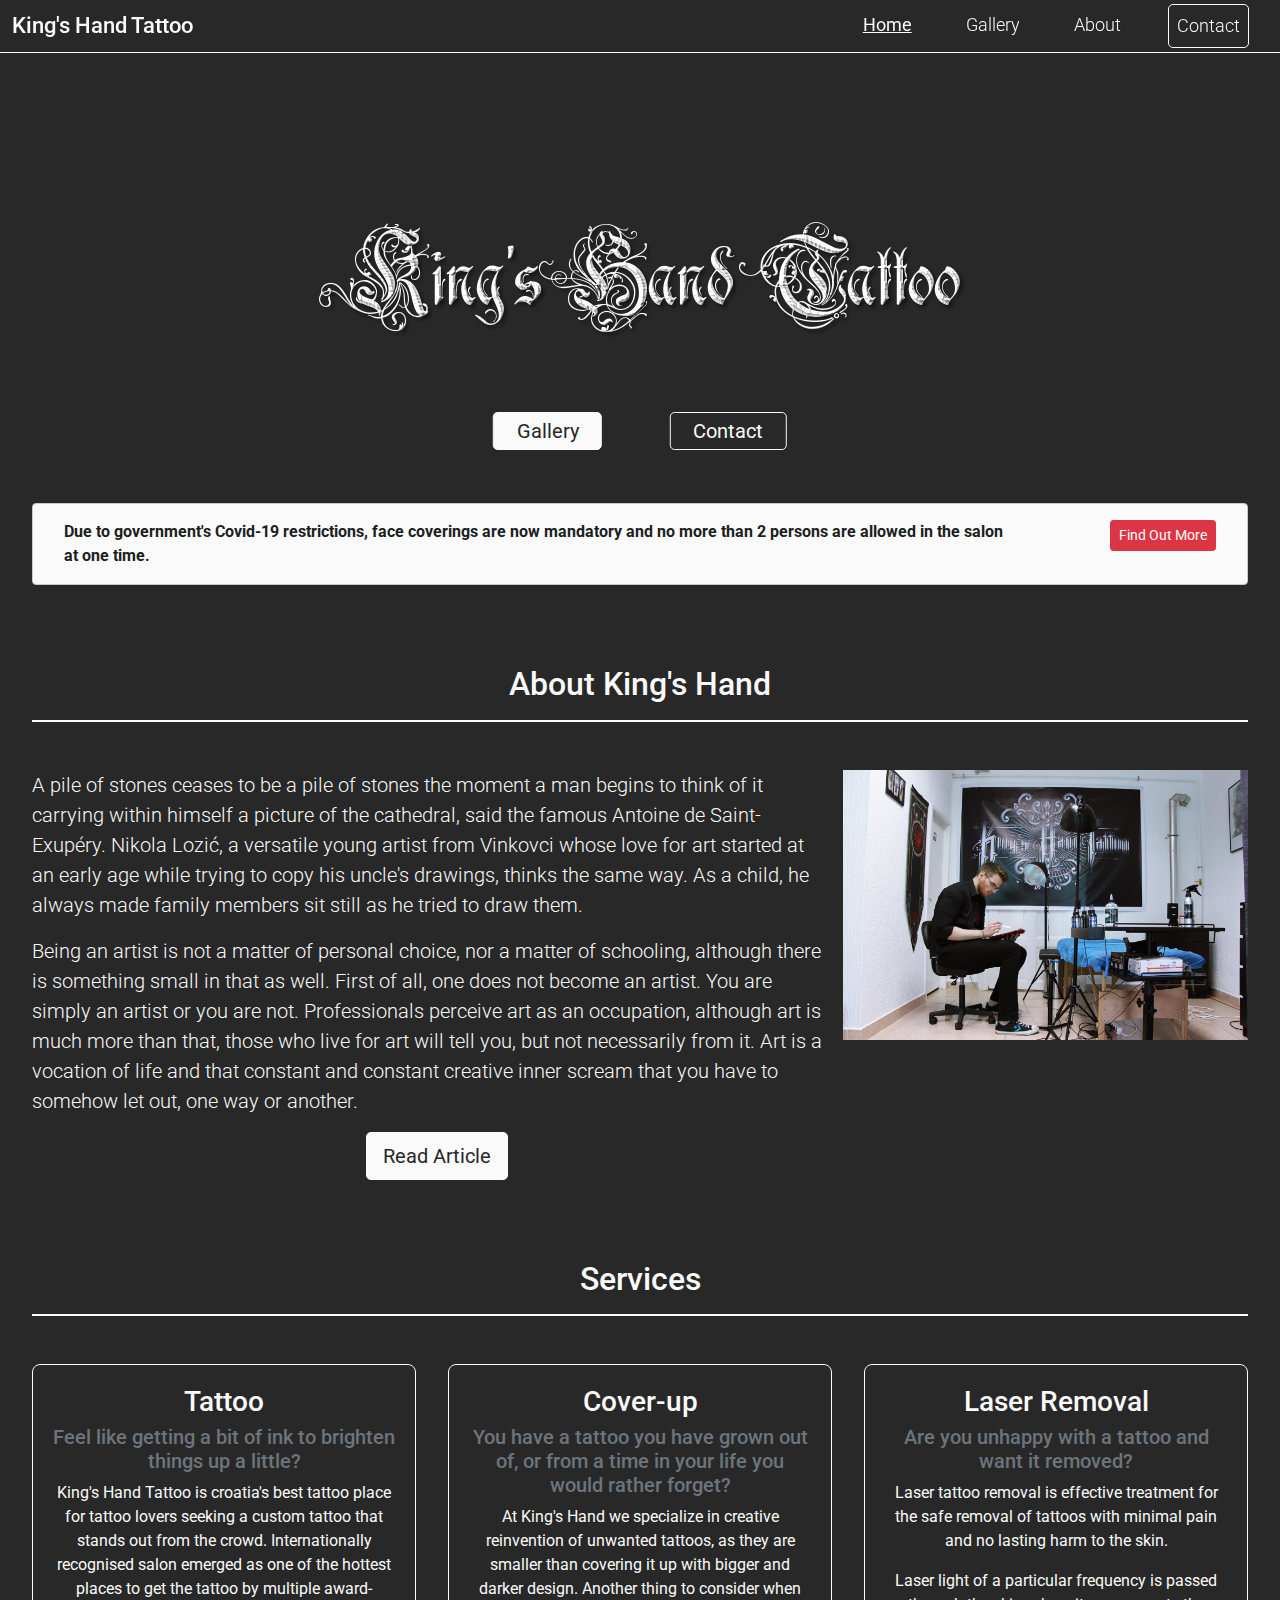
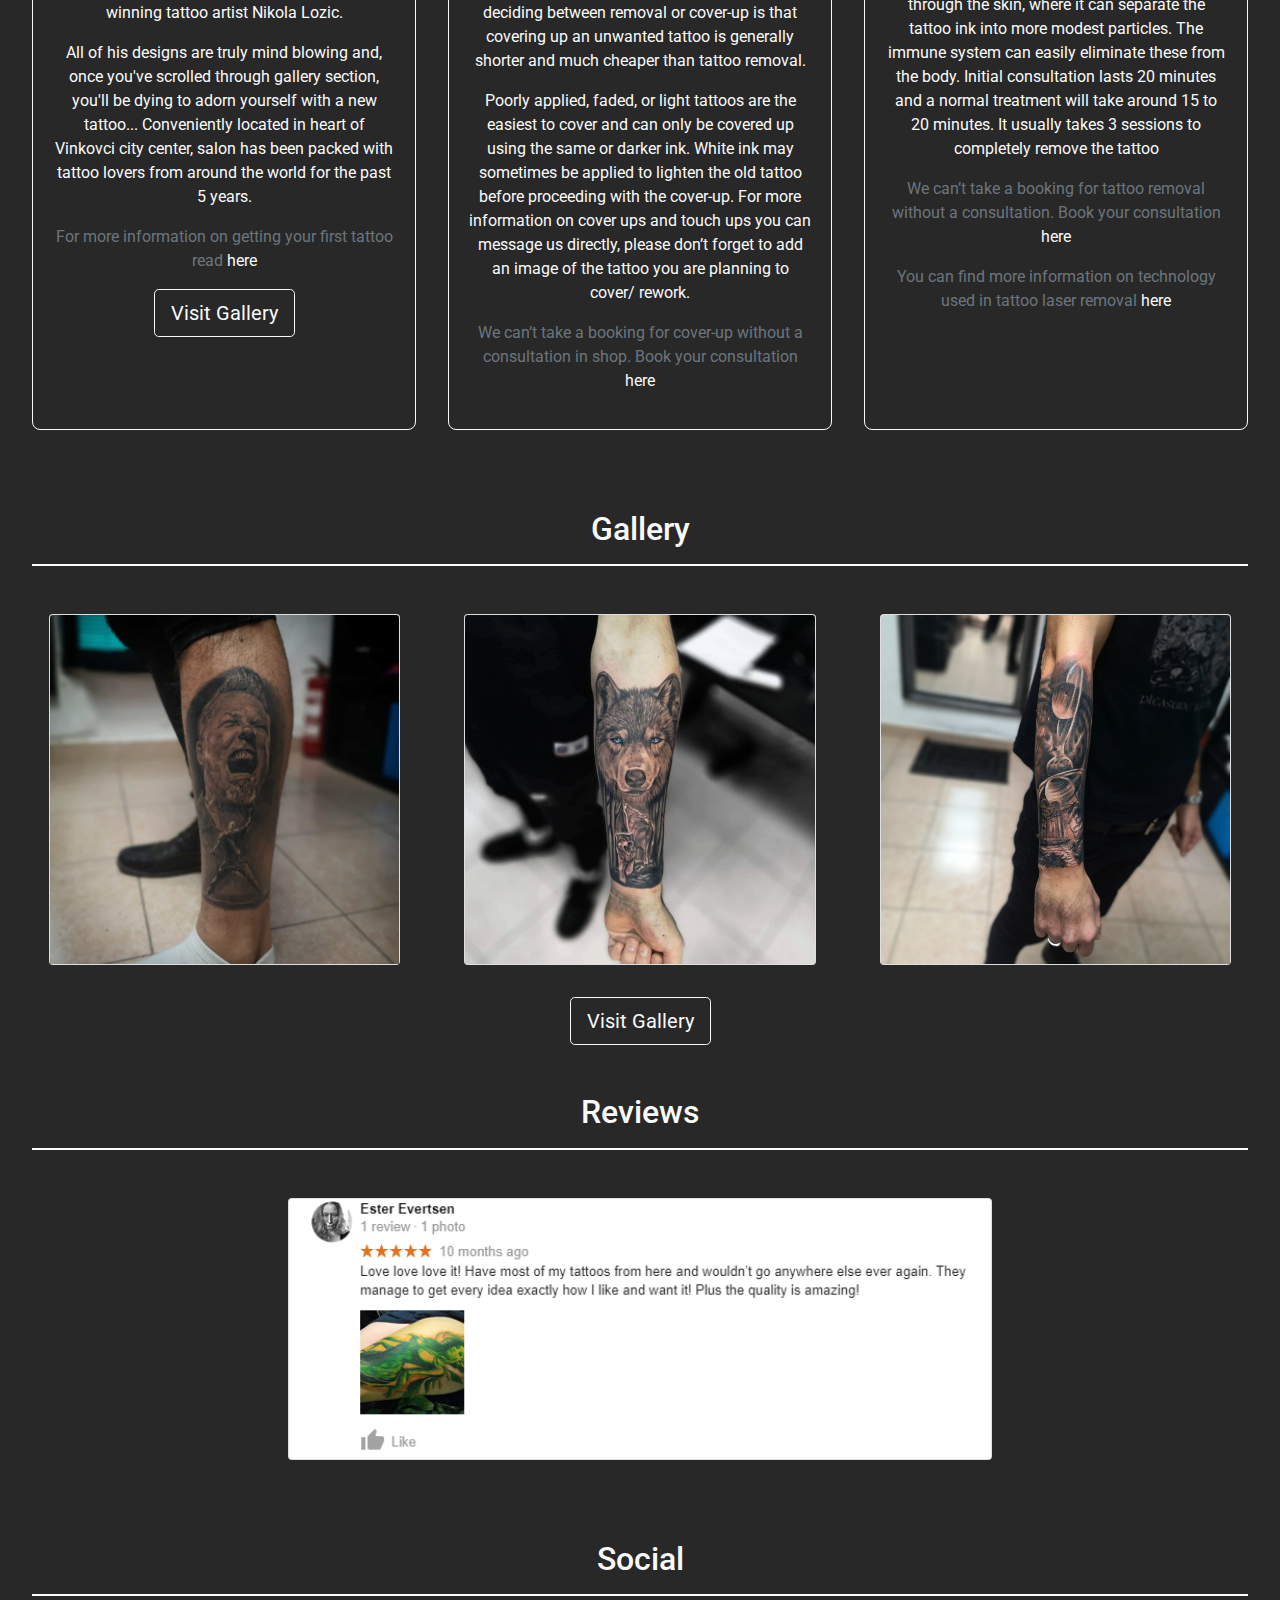
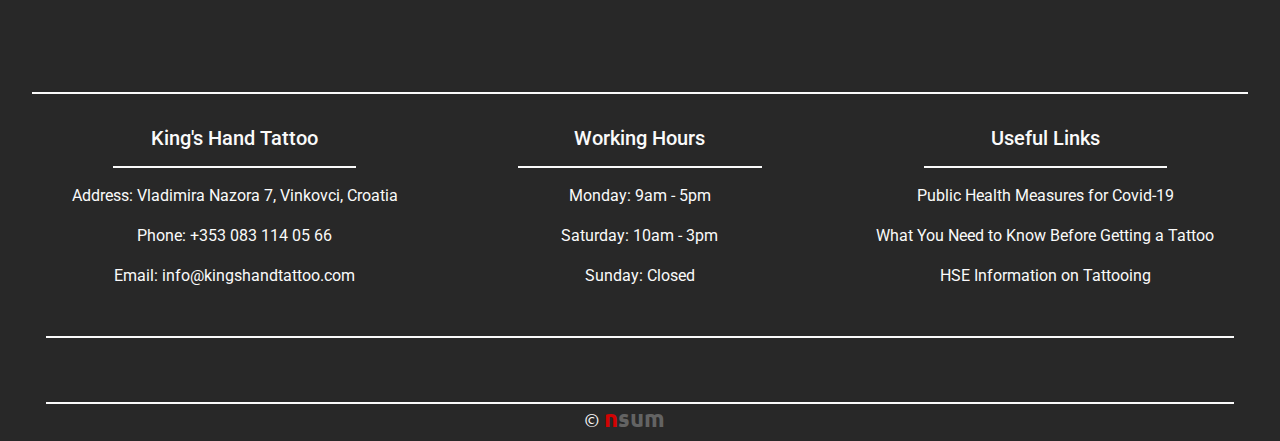
<file: index.html>
<!DOCTYPE html>
<html lang="en-US">
<head>
    <meta charset="UTF-8">
    <meta name="viewport" content="width=device-width, initial-scale=1.0">
    <link rel="stylesheet" href="https://use.fontawesome.com/releases/v5.15.1/css/all.css" integrity="sha384-vp86vTRFVJgpjF9jiIGPEEqYqlDwgyBgEF109VFjmqGmIY/Y4HV4d3Gp2irVfcrp" crossorigin="anonymous">
    <link rel="stylesheet" href="https://stackpath.bootstrapcdn.com/bootstrap/4.5.2/css/bootstrap.min.css" integrity="sha384-JcKb8q3iqJ61gNV9KGb8thSsNjpSL0n8PARn9HuZOnIxN0hoP+VmmDGMN5t9UJ0Z" crossorigin="anonymous">
    <link rel="stylesheet" href="assets/css/style.css" type="text/css">
    <title>King's Hand Tattoo Salon</title>
</head>
<body>
    <!--Navigation-->
    <nav class="navbar navbar-expand-md navbar-dark bg-dark sticky-top">
        <a href="index.html" class="navbar-brand">King's Hand Tattoo</a>
        <button class="navbar-toggler ml-auto" type="button" data-toggle="collapse" data-target="#navdrop">
            <span class="navbar-toggler-icon"></span>
        </button>
        <div class="collapse navbar-collapse" id="navdrop">
            <ul class="navbar-nav ml-auto">
                <li class="nav-item active">
                    <a href="index.html" class="nav-link">Home</a>
                </li>
                <li class="nav-item">
                    <a href="gallery.html" class="nav-link">Gallery</a>
                </li>
                <li class="nav-item">
                    <a href="about.html" class="nav-link">About</a>
                </li>
                <li class="nav-item">
                    <a href="contact.html" class="nav-link" id="contact-outline">Contact</a>
                </li>
            </ul>
        </div>
    </nav>
    <!--/Navigation-->
    <!--Hero Image-->
    <div id="hero-image-outer">
        <div id="hero-image"></div>
        <div id="hero-social">
            <a href="https://www.instagram.com/kings_hand_tattoo/?hl=en" target="_blank"><i class="fab fa-instagram"></i></a>
        </div>
        <div id="hero-buttons" class="text-center">
            <a href="gallery.html" class="btn btn-primary btn-lg">Gallery</a>
            <a href="contact.html" class="btn btn-outline-light btn-lg">Contact</a>
        </div>
    </div>
    <!--/Hero Image-->
    <!--Alert-->
    <div class="container-fluid alert-container">
        <div class="row alert alert-dark" role="alert">
            <div class="col-md-10">
                <strong>Due to government's Covid-19 restrictions, face coverings are now mandatory and no more than 2 persons are allowed in the salon at one time.</strong>
            </div>
            <div class="col-md-2 alert-btn">
                <a href="https://www.citizensinformation.ie/en/health/covid19/public_health_measures_for_covid19.html" target="_blank" class="btn btn-danger btn-sm">Find Out More</a>
            </div>
        </div>
    </div>
    <!--/Alert-->
    <!--About Section-->
    <div class="container-fluid container-grey">
        <h2 class="headings text-center">About King's Hand</h2>
        <hr class="hr-divider">
        <div class="row no-gutters article-row">
            <div class="col-lg-8">
                <p class="lead">A pile of stones ceases to be a pile of stones the moment a man begins to think of it carrying within himself a picture of the cathedral, said the famous Antoine de Saint-Exupéry. 
                    Nikola Lozić, a versatile young artist from Vinkovci whose love for art started at an early age while trying to copy his uncle's drawings, thinks the same way.
                    As a child, he always made family members sit still as he tried to draw them.
                </p>
                <!--Below two paragraphs are hidden on certain screen sizes to save space on smaller screens and maintain style of the section-->
                <p class="lead" id="article-hidden-sm">
                    Being an artist is not a matter of personal choice, nor a matter of schooling, although there is something small in that as well. 
                    First of all, one does not become an artist. You are simply an artist or you are not. Professionals perceive art as an occupation, although art is much more than that, those who live for art will tell you, but not necessarily from it. 
                    Art is a vocation of life and that constant and constant creative inner scream that you have to somehow let out, one way or another.
                </p>
                <p class="lead" id="article-hidden-lg">“The first drawing I remember was a picture of my parents when I was about 7-8 years old. 
                    I gave it to my mother for her birthday and that drawing was great for me then, but I don't think I would be thrilled if I looked at it now ", Nikola joked and added:" I never thought I would do drawing. 
                    I always thought it would be music or some activities related to my bachelor’s degree in physiotherapy. At that time, like most people, I did not think that one could make a living from art ", Nikola explained to us. 
                    To make the picture, more precisely the drawing, look as realistic as possible, he points out, the most important thing is patience, a lot of practice and a good eye for details, a play of shadows and lights. 
                    If the drawing has no depth and good shadows the drawing will look blank and will not leave a good impression, it will look unfinished. 
                    The same goes for tattoos because if the image does not blend in with the skin tone, it will lose its strength over time, and therefore the aesthetics of the tattoo will not be the same.</p>
                <div class="text-center">
                    <a href="about.html" class="btn btn-primary btn-lg">Read Article</a>
                </div>
            </div>
            <div class="col-lg-4">
                <img src="assets/images/img-article.jpg" alt="Nikola at work" class="img-fluid">
            </div>
        </div>
    </div>
    <!--/About Section-->
    <!--Services-->
    <section class="container-fluid container-grey">
        <h2 class="headings text-center">Services</h2>
        <hr class="hr-divider">
        <div class="container-fluid container-grey">
            <div class="row services-cards">
                <div class="card-padding col-md-6 col-lg-4">
                <div class="card text-center h-100">
                    <div class="card-body">
                        <h3 class="card-title">Tattoo</h3>
                        <h5 class="card-subtitle mb-2 text-muted">Feel like getting a bit of ink to brighten things up a little?</h5>
                        <p class="card-text">King's Hand Tattoo is croatia's best tattoo place for tattoo lovers seeking a custom tattoo that stands out from the crowd.
                            Internationally recognised salon emerged as one of the hottest places to get the tattoo by multiple award-winning tattoo artist Nikola Lozic.</p>
                        <p class="card-text">All of his designs are truly mind blowing and, once you've scrolled through gallery section, you'll be dying to adorn yourself with a new tattoo...
                            Conveniently located in heart of Vinkovci city center, salon has been packed with tattoo lovers from around the world for the past 5 years.</p>
                        <div class="links text-center">
                            <p class="text-muted">For more information on getting your first tattoo read <a href="https://www.healthline.com/health/getting-a-tattoo-guide-what-to-expect" target="_blank" class="card-link">here</a></p>
                        </div>
                        <div class="text-center">
                            <a href="gallery.html" class="btn btn-outline-light btn-lg">Visit Gallery</a>
                        </div>
                    </div>
                </div>
                </div>
                <div class="card-padding col-md-6 col-lg-4">
                <div class="card text-center h-100">
                    <div class="card-body">
                        <h3 class="card-title">Cover-up</h3>
                        <h5 class="card-subtitle mb-2 text-muted">You have a tattoo you have grown out of, or from a time in your life you would rather forget?</h5>
                        <p class="card-text">At King's Hand we specialize in creative reinvention of unwanted tattoos, as they are smaller than covering it up with bigger and darker design.
                        Another thing to consider when deciding between removal or cover-up is that covering up an unwanted tattoo is generally shorter and much cheaper than tattoo removal.</p>
                        <p class="card-text">Poorly applied, faded, or light tattoos are the easiest to cover and can only be covered up using the same or darker ink. White ink may sometimes be applied to lighten the old tattoo before proceeding with the cover-up.
                        For more information on cover ups and touch ups you can message us directly, please don’t forget to add an image of the tattoo you are planning to cover/ rework.</p>
                        <div class="links text-center">
                            <p class="text-muted">We can’t take a booking for cover-up without a consultation in shop. Book your consultation <a href="contact.html" class="card-link">here</a></p>
                        </div>
                    </div>
                </div></div>
                <div class="card-padding col-md-12 col-lg-4">
                <div class="card text-center h-100">
                    <div class="card-body">
                        <h3 class="card-title">Laser Removal</h3>
                        <h5 class="card-subtitle mb-2 text-muted">Are you unhappy with a tattoo and want it removed?</h5>
                        <p class="card-text">Laser tattoo removal is effective treatment for the safe removal of tattoos with minimal pain and no lasting harm to the skin.</p>
                        <p class="card-text">Laser light of a particular frequency is passed through the skin, where it can separate the tattoo ink into more modest particles. 
                        The immune system can easily eliminate these from the body. Initial consultation lasts 20 minutes and a normal treatment will take around 15 to 20 minutes. It usually takes 3 sessions to completely remove the tattoo</p>
                        <div class="links text-center">
                            <p class="text-muted">We can’t take a booking for tattoo removal without a consultation. Book your consultation <a href="contact.html" class="card-link">here</a></p>
                        </div>
                        <div class="links text-center">
                            <p class="text-muted">You can find more information on technology used in tattoo laser removal <a href="https://en.wikipedia.org/wiki/Q-switching" target="_blank" class="card-link">here</a></p>
                        </div>
                    </div>
                </div></div>
            </div>
        </div>
    </section>
    <!--/Services-->
    <!--Gallery-->
    <section class="container-fluid text-center container-grey">
        <h2 class="headings">Gallery</h2>
        <hr class="hr-divider">
        <div class="carousel slide" data-ride="carousel">
            <div class="carousel-inner" role="listbox">
            <!-- Carousel items -->
                <!--Bootsrap's .card class was used to format photos how I imagined for this section-->
                <div class="carousel-item active">
                    <div class="row">
                        <div class="col-md-4">
                            <div class="card">
                                <img src="assets/images/gallery/img-7.jpg" alt="singer tattoo on leg" class="card-img-top">
                            </div>
                        </div>
                        <div class="col-md-4 clearfix d-none d-md-block">
                            <div class="card">
                                <img src="assets/images/gallery/img-8.jpg" alt="wolf tattoo on arm" class="card-img-top">
                            </div>
                        </div>
                        <div class="col-md-4 clearfix d-none d-md-block">
                            <div class="card">
                                <img src="assets/images/gallery/img-9.jpg" alt="space tattoo on arm" class="card-img-top">
                            </div>
                        </div>
                    </div>
                </div>
                <div class="carousel-item">
                    <div class="row">
                        <div class="col-md-4">
                            <div class="card">
                                <img src="assets/images/gallery/img-11.jpg" alt="vodoo tattoo on arm" class="card-img-top">
                            </div>
                        </div>
                        <div class="col-md-4 clearfix d-none d-md-block">
                            <div class="card">
                                <img src="assets/images/gallery/img-12.jpg" alt="lion tattoo on chest" class="card-img-top">
                            </div>
                        </div>
                        <div class="col-md-4 clearfix d-none d-md-block">
                            <div class="card">
                                <img src="assets/images/gallery/img-13.jpg" alt="pharaoh tattoo on arm" class="card-img-top">
                            </div>
                        </div>
                    </div>
                </div>
                <div class="carousel-item">
                    <div class="row">
                        <div class="col-md-4">
                            <div class="card">
                                <img src="assets/images/gallery/img-1.jpg" alt="lady tatoo on arm" class="card-img-top">
                            </div>
                        </div>
                        <div class="col-md-4 clearfix d-none d-md-block">
                            <div class="card">
                                <img src="assets/images/gallery/img-2.jpg" alt="jesus tattoo" class="card-img-top">
                            </div>
                        </div>
                        <div class="col-md-4 clearfix d-none d-md-block">
                            <div class="card">
                                <img src="assets/images/gallery/img-3.jpg" alt="child tattoo on arm" class="card-img-top">
                            </div>
                        </div>
                    </div>
                </div>
            </div>
            <!-- /carousel-items -->
        </div>
        <a href="gallery.html" class="btn btn-outline-light btn-lg">Visit Gallery</a>
    </section>
    <!--/Gallery-->
    <!--Reviews-->
    <section class="container-fluid text-center container-grey">
        <h2 class="headings">Reviews</h2>
        <hr class="hr-divider">
        <div class="carousel slide" data-ride="carousel">
            <div class="carousel-inner" role="listbox">
            <!-- Carousel items -->
                <div class="carousel-item active">
                    <div class="row reviews-row">
                        <!--Bootsrap's .card class was used to format photos how I imagined for this section-->
                        <div class="col card">
                            <img src="assets/images/reviews/review-1.png" alt="review of tattoo service" class="card-img-top">
                        </div>
                    </div>
                </div>
                <div class="carousel-item">
                    <div class="row reviews-row">
                        <div class="col card">
                            <img src="assets/images/reviews/review-2.png" alt="review of tattoo service" class="card-img-top">
                        </div>
                    </div>
                </div>
                <div class="carousel-item">
                    <div class="row reviews-row">
                        <div class="col card">
                            <img src="assets/images/reviews/review-3.png" alt="review of tattoo service" class="card-img-top">
                        </div>
                    </div>
                </div>
            </div>
            <!-- /carousel-items -->
        </div>
    </section>
    <!--/Reviews-->
    <!--Social-->
    <section>
        <div class="container-fluid container-grey">
            <h2 class="uppercase headings text-center">Social</h2>
            <hr class="hr-divider">
            <div class="container">
                <div class="row social-row">
                    <div class="col-6 col-sm-3 text-center social-icons">
                        <a href="https://www.facebook.com/" target="_blank"><i class="fab fa-facebook-f"></i></a>
                    </div>
                    <div class="col-6 col-sm-3 text-center social-icons">
                        <a href="https://www.youtube.com/" target="_blank"><i class="fab fa-youtube"></i></a>
                    </div>
                    <div class="col-6 col-sm-3 text-center social-icons">
                        <a href="https://twitter.com/?lang=en" target="_blank"><i class="fab fa-twitter"></i></a>
                    </div>
                    <div class="col-6 col-sm-3 text-center social-icons">
                        <a href="https://www.instagram.com/kings_hand_tattoo/?hl=en" target="_blank"><i class="fab fa-instagram"></i></a>
                    </div>
                </div>
            </div>
        </div>
    </section>
    <!--/Social-->
    <!--Footer-->
    <footer>
        <hr class="hr-divider">
        <div class="container-fluid container-grey">
            <div class="row no-gutters">
                <div class="col-md-4 text-center">
                    <h5>King's Hand Tattoo</h5>
                    <hr class="hr-short">
                    <p><i class="fas fa-map-marker-alt"></i>  Address: Vladimira Nazora 7, Vinkovci, Croatia</p>
                    <p><i class="fas fa-phone-alt"></i>  Phone: +353 083 114 05 66</p>
                    <p><i class="fas fa-envelope"></i>  Email: info@kingshandtattoo.com</p>
                </div>
                <div class="col-md-4 text-center">
                    <h5>Working Hours</h5>
                    <hr class="hr-short">
                    <p>Monday: 9am - 5pm</p>
                    <p>Saturday: 10am - 3pm</p>
                    <p>Sunday: Closed</p>
                </div>
                <div class="col-md-4 text-center links">
                    <h5>Useful Links</h5>
                    <hr class="hr-short">
                    <p><a href="https://www.citizensinformation.ie/en/health/covid19/public_health_measures_for_covid19.html" target="_blank">Public Health Measures for Covid-19</a></p>
                    <p><a href="https://www.healthline.com/health/getting-a-tattoo-guide-what-to-expect" target="_blank">What You Need to Know Before Getting a Tattoo</a></p>
                    <p><a href="https://www.hse.ie/eng/services/list/1/environ/tattooing-and-body-piercing.html" target="_blank">HSE Information on Tattooing</a></p>
                </div>
            </div>
            <div class="col-12 text-center">
                <hr class="hr-divider">
                <div class="row">
                    <div class="col-3 text-center">
                        <a href="https://www.facebook.com/" target="_blank"><i class="fab fa-facebook-f social-footer"></i></a>
                    </div>
                    <div class="col-3 text-center">
                        <a href="https://www.youtube.com/" target="_blank"><i class="fab fa-youtube social-footer"></i></a>
                    </div>
                    <div class="col-3 text-center">
                        <a href="https://twitter.com/?lang=en" target="_blank"><i class="fab fa-twitter social-footer"></i></a>
                    </div>
                    <div class="col-3 text-center">
                        <a href="https://www.instagram.com/kings_hand_tattoo/?hl=en" target="_blank"><i class="fab fa-instagram social-footer"></i></a>
                    </div>
                </div>
                <hr id="hr-footer-bottom">
                <h4 class="text-center" id="nsum" style="font-weight:700; font-family:Ubuntu"><span style="font-weight:100; font-size:80%">&copy; </span><span style="color:#d30303">n</span><span style="color:#636363;">sum</span></h4>
            </div>
        </div>
    </footer>
    <!--/Footer-->
    <script src="https://code.jquery.com/jquery-3.5.1.slim.min.js" integrity="sha384-DfXdz2htPH0lsSSs5nCTpuj/zy4C+OGpamoFVy38MVBnE+IbbVYUew+OrCXaRkfj" crossorigin="anonymous"></script>
    <script src="https://cdn.jsdelivr.net/npm/popper.js@1.16.1/dist/umd/popper.min.js" integrity="sha384-9/reFTGAW83EW2RDu2S0VKaIzap3H66lZH81PoYlFhbGU+6BZp6G7niu735Sk7lN" crossorigin="anonymous"></script>
    <script src="https://stackpath.bootstrapcdn.com/bootstrap/4.5.2/js/bootstrap.min.js" integrity="sha384-B4gt1jrGC7Jh4AgTPSdUtOBvfO8shuf57BaghqFfPlYxofvL8/KUEfYiJOMMV+rV" crossorigin="anonymous"></script>
</body>
</html>
</file>
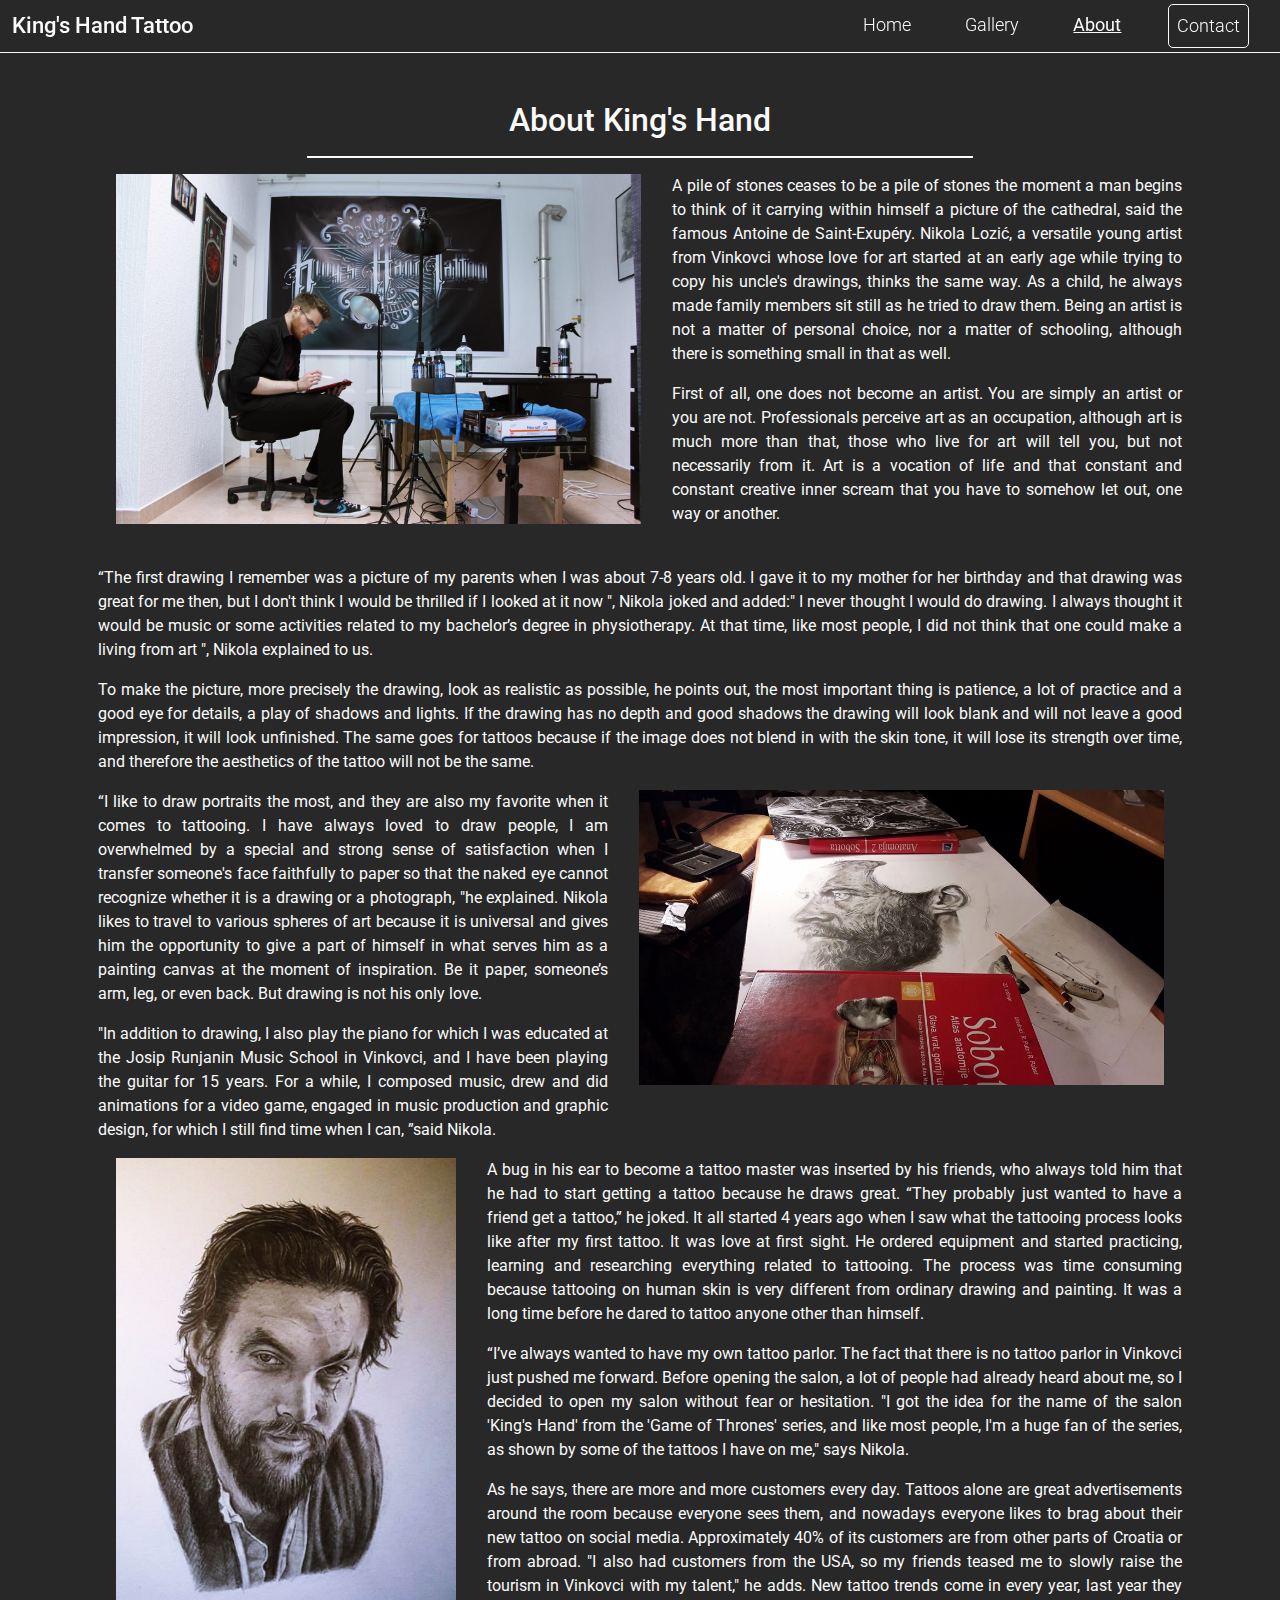
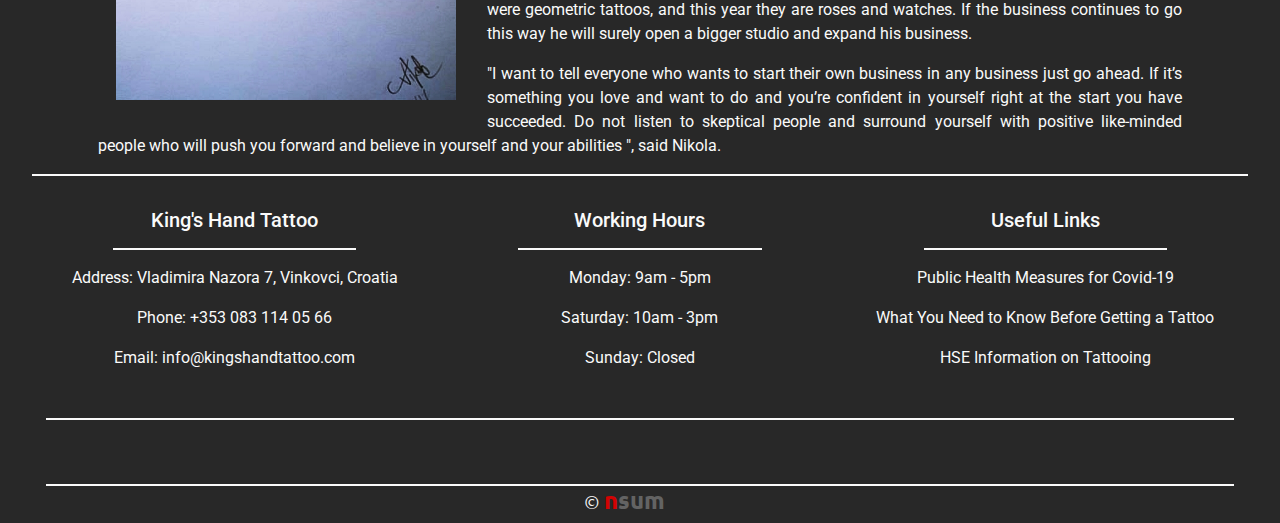
<file: about.html>
<!DOCTYPE html>
<html lang="en-US">
<head>
    <meta charset="UTF-8">
    <meta name="viewport" content="width=device-width, initial-scale=1.0">
    <link rel="stylesheet" href="https://use.fontawesome.com/releases/v5.15.1/css/all.css" integrity="sha384-vp86vTRFVJgpjF9jiIGPEEqYqlDwgyBgEF109VFjmqGmIY/Y4HV4d3Gp2irVfcrp" crossorigin="anonymous">
    <link rel="stylesheet" href="https://stackpath.bootstrapcdn.com/bootstrap/4.5.2/css/bootstrap.min.css" integrity="sha384-JcKb8q3iqJ61gNV9KGb8thSsNjpSL0n8PARn9HuZOnIxN0hoP+VmmDGMN5t9UJ0Z" crossorigin="anonymous">
    <link rel="stylesheet" href="assets/css/style.css" type="text/css">
    <title>King's Hand Tattoo Salon</title>
</head>
<body>
    <!--Navigation-->
    <nav class="navbar navbar-expand-md navbar-dark bg-dark sticky-top">
        <a href="index.html" class="navbar-brand">King's Hand Tattoo</a>
        <button class="navbar-toggler ml-auto" type="button" data-toggle="collapse" data-target="#navdrop">
            <span class="navbar-toggler-icon"></span>
        </button>
        <div class="collapse navbar-collapse" id="navdrop">
            <ul class="navbar-nav ml-auto">
                <li class="nav-item">
                    <a href="index.html" class="nav-link">Home</a>
                </li>
                <li class="nav-item">
                    <a href="gallery.html" class="nav-link">Gallery</a>
                </li>
                <li class="nav-item active">
                    <a href="about.html" class="nav-link">About</a>
                </li>
                <li class="nav-item">
                    <a href="contact.html" class="nav-link" id="contact-outline">Contact</a>
                </li>
            </ul>
        </div>
    </nav>
    <!--/Navigation-->
    <!--Article-->
    <div class="container container-grey">
        <article>
            <h2 class="headings text-center">About King's Hand</h2>
            <hr class="hr-short">
            <img src="assets/images/img-article.jpg" class="img-fluid float-left col-sm-12 col-md-6" alt="Nikola at work">
            <p>A pile of stones ceases to be a pile of stones the moment a man begins to think of it carrying within himself a picture of the cathedral, said the famous Antoine de Saint-Exupéry. 
                Nikola Lozić, a versatile young artist from Vinkovci whose love for art started at an early age while trying to copy his uncle's drawings, thinks the same way. 
                As a child, he always made family members sit still as he tried to draw them. Being an artist is not a matter of personal choice, nor a matter of schooling, although there is something small in that as well.</p>
            <p>First of all, one does not become an artist. You are simply an artist or you are not. Professionals perceive art as an occupation, although art is much more than that, those who live for art will tell you, but not necessarily from it. 
                Art is a vocation of life and that constant and constant creative inner scream that you have to somehow let out, one way or another.</p>
            <br>
            <p>“The first drawing I remember was a picture of my parents when I was about 7-8 years old. 
                I gave it to my mother for her birthday and that drawing was great for me then, but I don't think I would be thrilled if I looked at it now ", Nikola joked and added:" I never thought I would do drawing. 
                I always thought it would be music or some activities related to my bachelor’s degree in physiotherapy. At that time, like most people, I did not think that one could make a living from art ", Nikola explained to us.</p>
            <p>To make the picture, more precisely the drawing, look as realistic as possible, he points out, the most important thing is patience, a lot of practice and a good eye for details, a play of shadows and lights. 
                If the drawing has no depth and good shadows the drawing will look blank and will not leave a good impression, it will look unfinished. 
                The same goes for tattoos because if the image does not blend in with the skin tone, it will lose its strength over time, and therefore the aesthetics of the tattoo will not be the same.</p>
            <img src="assets/images/art.jpg" class="img-fluid float-right col-sm-12 col-md-6" alt="Pencil art in progress">
            <p>“I like to draw portraits the most, and they are also my favorite when it comes to tattooing. I have always loved to draw people, I am overwhelmed by a special and strong sense of satisfaction when I transfer someone's face faithfully to paper so that the naked eye cannot recognize whether it is a drawing or a photograph, "he explained.
                Nikola likes to travel to various spheres of art because it is universal and gives him the opportunity to give a part of himself in what serves him as a painting canvas at the moment of inspiration. Be it paper, someone’s arm, leg, or even back. But drawing is not his only love.</p>
            <p>"In addition to drawing, I also play the piano for which I was educated at the Josip Runjanin Music School in Vinkovci, and I have been playing the guitar for 15 years. For a while, I composed music, drew and did animations for a video game, engaged in music production and graphic design, for which I still find time when I can, ”said Nikola.</p>
            <img src="assets/images/jason.jpg" id="image-hidden-md" class="img-fluid float-left col-sm-12 col-md-6 col-lg-4" alt="Pencil art of an actor">
            <p>A bug in his ear to become a tattoo master was inserted by his friends, who always told him that he had to start getting a tattoo because he draws great. “They probably just wanted to have a friend get a tattoo,” he joked.
                It all started 4 years ago when I saw what the tattooing process looks like after my first tattoo. It was love at first sight. He ordered equipment and started practicing, learning and researching everything related to tattooing. The process was time consuming because tattooing on human skin is very different from ordinary drawing and painting. It was a long time before he dared to tattoo anyone other than himself.</p>
            <p>“I’ve always wanted to have my own tattoo parlor. The fact that there is no tattoo parlor in Vinkovci just pushed me forward. Before opening the salon, a lot of people had already heard about me, so I decided to open my salon without fear or hesitation. "I got the idea for the name of the salon 'King's Hand' from the 'Game of Thrones' series, and like most people, I'm a huge fan of the series, as shown by some of the tattoos I have on me," says Nikola.</p>
            <p>As he says, there are more and more customers every day. Tattoos alone are great advertisements around the room because everyone sees them, and nowadays everyone likes to brag about their new tattoo on social media. Approximately 40% of its customers are from other parts of Croatia or from abroad. "I also had customers from the USA, so my friends teased me to slowly raise the tourism in Vinkovci with my talent," he adds.
                New tattoo trends come in every year, last year they were geometric tattoos, and this year they are roses and watches. If the business continues to go this way he will surely open a bigger studio and expand his business.</p>
            <p>"I want to tell everyone who wants to start their own business in any business just go ahead. If it’s something you love and want to do and you’re confident in yourself right at the start you have succeeded. Do not listen to skeptical people and surround yourself with positive like-minded people who will push you forward and believe in yourself and your abilities ", said Nikola.</p>
        </article>
    </div>
    <!--Footer-->
    <footer>
        <hr class="hr-divider">
        <div class="container-fluid container-grey">
            <div class="row no-gutters">
                <div class="col-md-4 text-center">
                    <h5>King's Hand Tattoo</h5>
                    <hr class="hr-short">
                    <p><i class="fas fa-map-marker-alt"></i>  Address: Vladimira Nazora 7, Vinkovci, Croatia</p>
                    <p><i class="fas fa-phone-alt"></i>  Phone: +353 083 114 05 66</p>
                    <p><i class="fas fa-envelope"></i>  Email: info@kingshandtattoo.com</p>
                </div>
                <div class="col-md-4 text-center">
                    <h5>Working Hours</h5>
                    <hr class="hr-short">
                    <p>Monday: 9am - 5pm</p>
                    <p>Saturday: 10am - 3pm</p>
                    <p>Sunday: Closed</p>
                </div>
                <div class="col-md-4 text-center links">
                    <h5>Useful Links</h5>
                    <hr class="hr-short">
                    <p><a href="https://www.citizensinformation.ie/en/health/covid19/public_health_measures_for_covid19.html" target="_blank">Public Health Measures for Covid-19</a></p>
                    <p><a href="https://www.healthline.com/health/getting-a-tattoo-guide-what-to-expect" target="_blank">What You Need to Know Before Getting a Tattoo</a></p>
                    <p><a href="https://www.hse.ie/eng/services/list/1/environ/tattooing-and-body-piercing.html" target="_blank">HSE Information on Tattooing</a></p>
                </div>
            </div>
            <div class="col-12 text-center">
                <hr class="hr-divider">
                <div class="row">
                    <div class="col-3 text-center">
                        <a href="https://www.facebook.com/" target="_blank"><i class="fab fa-facebook-f social-footer"></i></a>
                    </div>
                    <div class="col-3 text-center">
                        <a href="https://www.youtube.com/" target="_blank"><i class="fab fa-youtube social-footer"></i></a>
                    </div>
                    <div class="col-3 text-center">
                        <a href="https://twitter.com/?lang=en" target="_blank"><i class="fab fa-twitter social-footer"></i></a>
                    </div>
                    <div class="col-3 text-center">
                        <a href="https://www.instagram.com/kings_hand_tattoo/?hl=en" target="_blank"><i class="fab fa-instagram social-footer"></i></a>
                    </div>
                </div>
                <hr id="hr-footer-bottom">
                <h4 class="text-center" id="nsum" style="font-weight:700; font-family:Ubuntu"><span style="font-weight:100; font-size:80%">&copy; </span><span style="color:#d30303">n</span><span style="color:#636363;">sum</span></h4>
            </div>
        </div>
    </footer>
    <!--/Footer-->
    <script src="https://code.jquery.com/jquery-3.5.1.slim.min.js" integrity="sha384-DfXdz2htPH0lsSSs5nCTpuj/zy4C+OGpamoFVy38MVBnE+IbbVYUew+OrCXaRkfj" crossorigin="anonymous"></script>
    <script src="https://cdn.jsdelivr.net/npm/popper.js@1.16.1/dist/umd/popper.min.js" integrity="sha384-9/reFTGAW83EW2RDu2S0VKaIzap3H66lZH81PoYlFhbGU+6BZp6G7niu735Sk7lN" crossorigin="anonymous"></script>
    <script src="https://stackpath.bootstrapcdn.com/bootstrap/4.5.2/js/bootstrap.min.js" integrity="sha384-B4gt1jrGC7Jh4AgTPSdUtOBvfO8shuf57BaghqFfPlYxofvL8/KUEfYiJOMMV+rV" crossorigin="anonymous"></script>
</body>
</html>
</file>
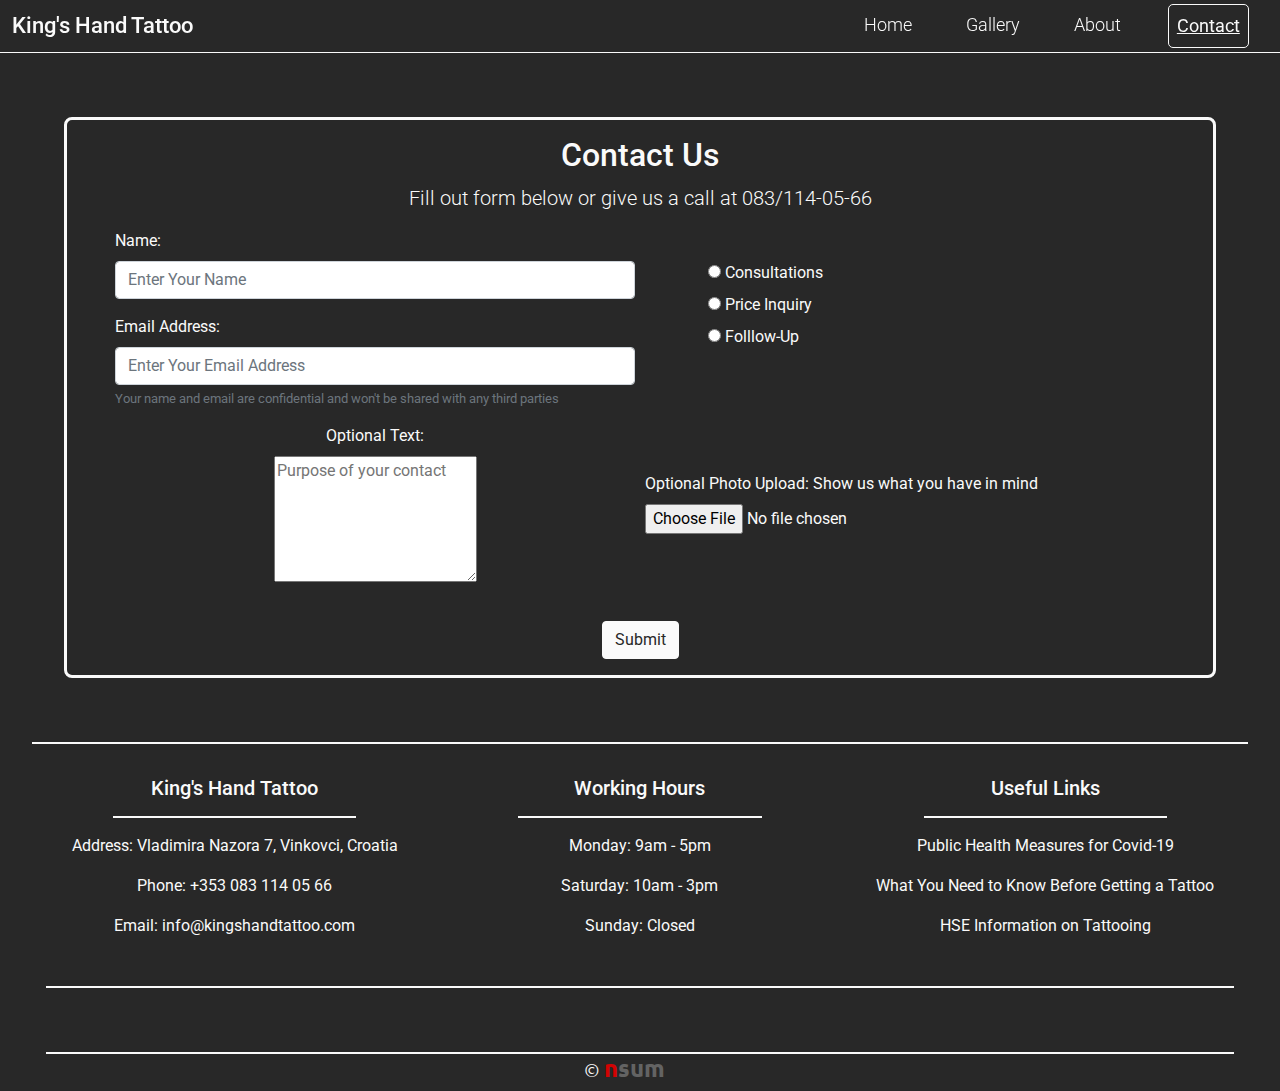
<file: contact.html>
<!DOCTYPE html>
<html lang="en-US">
<head>
    <meta charset="UTF-8">
    <meta name="viewport" content="width=device-width, initial-scale=1.0">
    <link rel="stylesheet" href="https://use.fontawesome.com/releases/v5.15.1/css/all.css" integrity="sha384-vp86vTRFVJgpjF9jiIGPEEqYqlDwgyBgEF109VFjmqGmIY/Y4HV4d3Gp2irVfcrp" crossorigin="anonymous">
    <link rel="stylesheet" href="https://stackpath.bootstrapcdn.com/bootstrap/4.5.2/css/bootstrap.min.css" integrity="sha384-JcKb8q3iqJ61gNV9KGb8thSsNjpSL0n8PARn9HuZOnIxN0hoP+VmmDGMN5t9UJ0Z" crossorigin="anonymous">
    <link rel="stylesheet" href="assets/css/style.css" type="text/css">
    <title>King's Hand Tattoo Salon</title>
</head>
<body>
    <!--Navigation-->
    <nav class="navbar navbar-expand-md navbar-dark bg-dark sticky-top">
        <a href="index.html" class="navbar-brand">King's Hand Tattoo</a>
        <button class="navbar-toggler ml-auto" type="button" data-toggle="collapse" data-target="#navdrop">
            <span class="navbar-toggler-icon"></span>
        </button>
        <div class="collapse navbar-collapse" id="navdrop">
            <ul class="navbar-nav ml-auto">
                <li class="nav-item">
                    <a href="index.html" class="nav-link">Home</a>
                </li>
                <li class="nav-item">
                    <a href="gallery.html" class="nav-link">Gallery</a>
                </li>
                <li class="nav-item">
                    <a href="about.html" class="nav-link">About</a>
                </li>
                <li class="nav-item active">
                    <a href="contact.html" class="nav-link" id="contact-outline">Contact</a>
                </li>
            </ul>
        </div>
    </nav>
    <!--/Navigation-->
    <div class="container-fluid">
        <form class="contact-form" method="post" action="https://formdump.codeinstitute.net/">
            <h2 class="text-center">Contact Us</h2>
            <p class="lead text-center">Fill out form below or give us a call at 083/114-05-66</p>
            <div class="row form-row">
                <div class="col-md-6">
                    <div class="form-row">
                        <div class="col-12 form-group">
                            <label for="name">Name:</label>
                            <input type="text" class="form-input form-control" name="name" id="name" required placeholder="Enter Your Name">
                        </div>
                    </div>
                    <div class="form-row">
                        <div class="col-12 form-group">
                            <label for="email">Email Address:</label>
                            <input type="email" class="form-input form-control" name="email" aria-describedby="sub-text" id="email" required placeholder="Enter Your Email Address">
                            <small id="sub-text" class="form-text text-muted">Your name and email are confidential and won't be shared with any third parties</small>
                        </div>
                    </div>
                </div>
                <div class="col-md-6">
                    <div class="radio">
                        <div class="col-12 radio-items">
                            <input type="radio" id="consultations" name="contact-type" value="consultations">
                            <label for="consultations">Consultations</label>
                        </div>
                        <div class="col-12 radio-items">
                            <input type="radio" id="price-inquiry" name="contact-type" value="price-inquiry">
                            <label for="price-inquiry">Price Inquiry</label>
                        </div>
                        <div class="col-12 radio-items">
                            <input type="radio" id="follow-up" name="contact-type" value="follow-up" required>
                            <label for="follow-up">Folllow-Up</label>
                        </div>
                    </div>
                </div>
            </div>   
            <div class="row form-row">
                <div class="col-md-6 form-group text-center">
                    <label for="form-text-area">Optional Text:</label>
                    <br>
                    <textarea name="form-control" id="form-text-area" rows="5" placeholder="Purpose of your contact"></textarea>
                </div>
                <div class="col-md-6 form-group" id="upload">
                    <br class="d-none d-md-block"><br class="d-none d-md-block">
                    <label for="file-upload">Optional Photo Upload: Show us what you have in mind</label>
                    <input type="file" name="file" class="form-control-file" id="file-upload">
                </div>
            </div>
            <div class="text-center" id="submit-button">
                <input type="submit" class="btn btn-primary" value="Submit">
            </div>
        </form>
    </div>
    <!--Footer-->
    <footer>
        <hr class="hr-divider">
        <div class="container-fluid container-grey">
            <div class="row no-gutters">
                <div class="col-md-4 text-center">
                    <h5>King's Hand Tattoo</h5>
                    <hr class="hr-short">
                    <p><i class="fas fa-map-marker-alt"></i>  Address: Vladimira Nazora 7, Vinkovci, Croatia</p>
                    <p><i class="fas fa-phone-alt"></i>  Phone: +353 083 114 05 66</p>
                    <p><i class="fas fa-envelope"></i>  Email: info@kingshandtattoo.com</p>
                </div>
                <div class="col-md-4 text-center">
                    <h5>Working Hours</h5>
                    <hr class="hr-short">
                    <p>Monday: 9am - 5pm</p>
                    <p>Saturday: 10am - 3pm</p>
                    <p>Sunday: Closed</p>
                </div>
                <div class="col-md-4 text-center links">
                    <h5>Useful Links</h5>
                    <hr class="hr-short">
                    <p><a href="https://www.citizensinformation.ie/en/health/covid19/public_health_measures_for_covid19.html" target="_blank">Public Health Measures for Covid-19</a></p>
                    <p><a href="https://www.healthline.com/health/getting-a-tattoo-guide-what-to-expect" target="_blank">What You Need to Know Before Getting a Tattoo</a></p>
                    <p><a href="https://www.hse.ie/eng/services/list/1/environ/tattooing-and-body-piercing.html" target="_blank">HSE Information on Tattooing</a></p>
                </div>
            </div>
            <div class="col-12 text-center">
                <hr class="hr-divider">
                <div class="row">
                    <div class="col-3 text-center">
                        <a href="https://www.facebook.com/" target="_blank"><i class="fab fa-facebook-f social-footer"></i></a>
                    </div>
                    <div class="col-3 text-center">
                        <a href="https://www.youtube.com/" target="_blank"><i class="fab fa-youtube social-footer"></i></a>
                    </div>
                    <div class="col-3 text-center">
                        <a href="https://twitter.com/?lang=en" target="_blank"><i class="fab fa-twitter social-footer"></i></a>
                    </div>
                    <div class="col-3 text-center">
                        <a href="https://www.instagram.com/kings_hand_tattoo/?hl=en" target="_blank"><i class="fab fa-instagram social-footer"></i></a>
                    </div>
                </div>
                <hr id="hr-footer-bottom">
                <h4 class="text-center" id="nsum" style="font-weight:700; font-family:Ubuntu"><span style="font-weight:100; font-size:80%">&copy; </span><span style="color:#d30303">n</span><span style="color:#636363;">sum</span></h4>
            </div>
        </div>
    </footer>
    <!--/Footer-->
    <script src="https://code.jquery.com/jquery-3.5.1.slim.min.js" integrity="sha384-DfXdz2htPH0lsSSs5nCTpuj/zy4C+OGpamoFVy38MVBnE+IbbVYUew+OrCXaRkfj" crossorigin="anonymous"></script>
    <script src="https://cdn.jsdelivr.net/npm/popper.js@1.16.1/dist/umd/popper.min.js" integrity="sha384-9/reFTGAW83EW2RDu2S0VKaIzap3H66lZH81PoYlFhbGU+6BZp6G7niu735Sk7lN" crossorigin="anonymous"></script>
    <script src="https://stackpath.bootstrapcdn.com/bootstrap/4.5.2/js/bootstrap.min.js" integrity="sha384-B4gt1jrGC7Jh4AgTPSdUtOBvfO8shuf57BaghqFfPlYxofvL8/KUEfYiJOMMV+rV" crossorigin="anonymous"></script>
</body>
</html>
</file>
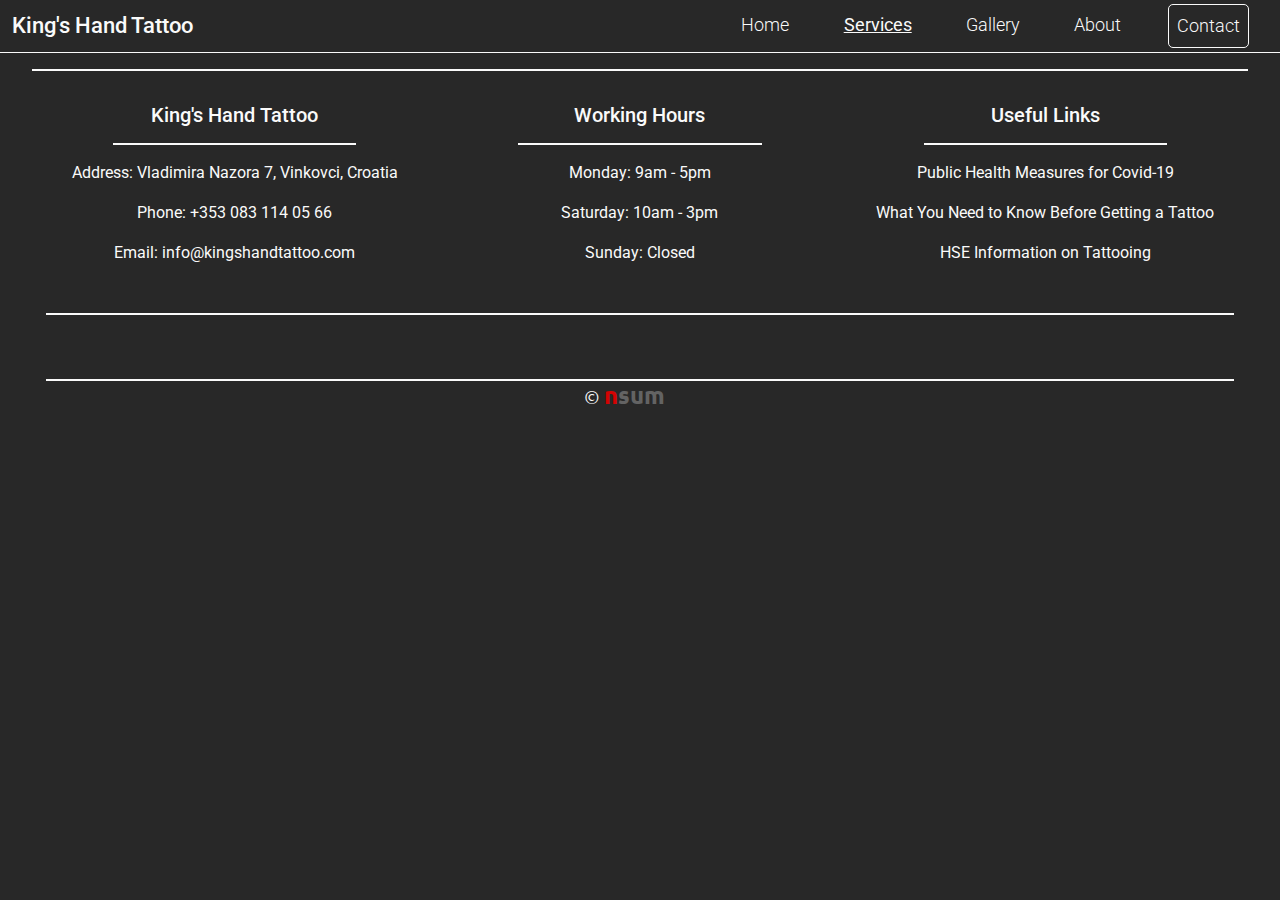
<file: services.html>
<!DOCTYPE html>
<html lang="en-US">
<head>
    <meta charset="UTF-8">
    <meta name="viewport" content="width=device-width, initial-scale=1.0">
    <link rel="stylesheet" href="https://use.fontawesome.com/releases/v5.15.1/css/all.css" integrity="sha384-vp86vTRFVJgpjF9jiIGPEEqYqlDwgyBgEF109VFjmqGmIY/Y4HV4d3Gp2irVfcrp" crossorigin="anonymous">
    <link rel="stylesheet" href="https://stackpath.bootstrapcdn.com/bootstrap/4.5.2/css/bootstrap.min.css" integrity="sha384-JcKb8q3iqJ61gNV9KGb8thSsNjpSL0n8PARn9HuZOnIxN0hoP+VmmDGMN5t9UJ0Z" crossorigin="anonymous">
    <script src="https://code.jquery.com/jquery-3.5.1.slim.min.js" integrity="sha384-DfXdz2htPH0lsSSs5nCTpuj/zy4C+OGpamoFVy38MVBnE+IbbVYUew+OrCXaRkfj" crossorigin="anonymous"></script>
    <script src="https://cdn.jsdelivr.net/npm/popper.js@1.16.1/dist/umd/popper.min.js" integrity="sha384-9/reFTGAW83EW2RDu2S0VKaIzap3H66lZH81PoYlFhbGU+6BZp6G7niu735Sk7lN" crossorigin="anonymous"></script>
    <script src="https://stackpath.bootstrapcdn.com/bootstrap/4.5.2/js/bootstrap.min.js" integrity="sha384-B4gt1jrGC7Jh4AgTPSdUtOBvfO8shuf57BaghqFfPlYxofvL8/KUEfYiJOMMV+rV" crossorigin="anonymous"></script>
    <link rel="stylesheet" href="assets/css/style.css" type="text/css">
    <title>King's Hand Tattoo Salon</title>
</head>
<body>
    <!--Navigation-->
    <nav class="navbar navbar-expand-md navbar-dark bg-dark sticky-top">
        <a href="index.html" class="navbar-brand">King's Hand Tattoo</a>
        <button class="navbar-toggler ml-auto" type="button" data-toggle="collapse" data-target="#navdrop">
            <span class="navbar-toggler-icon"></span>
        </button>
        <div class="collapse navbar-collapse" id="navdrop">
            <ul class="navbar-nav ml-auto">
                <li class="nav-item">
                    <a href="index.html" class="nav-link">Home</a>
                </li>
                <li class="nav-item active">
                    <a href="services.html" class="nav-link">Services</a>
                </li>
                <li class="nav-item">
                    <a href="gallery.html" class="nav-link">Gallery</a>
                </li>
                <li class="nav-item">
                    <a href="about.html" class="nav-link">About</a>
                </li>
                <li class="nav-item">
                    <a href="contact.html" class="nav-link" id="contact-outline">Contact</a>
                </li>
            </ul>
        </div>
    </nav>
    <!--/Navigation-->
    
    <!--Footer-->
    <footer>
        <hr class="hr-divider">
        <div class="container-fluid container-grey">
            <div class="row no-gutters">
                <div class="col-md-4 text-center">
                    <h5>King's Hand Tattoo</h5>
                    <hr class="hr-short">
                    <p><i class="fas fa-map-marker-alt"></i>  Address: Vladimira Nazora 7, Vinkovci, Croatia</p>
                    <p><i class="fas fa-phone-alt"></i>  Phone: +353 083 114 05 66</p>
                    <p><i class="fas fa-envelope"></i>  Email: info@kingshandtattoo.com</p>
                </div>
                <div class="col-md-4 text-center">
                    <h5>Working Hours</h5>
                    <hr class="hr-short">
                    <p>Monday: 9am - 5pm</p>
                    <p>Saturday: 10am - 3pm</p>
                    <p>Sunday: Closed</p>
                </div>
                <div class="col-md-4 text-center links">
                    <h5>Useful Links</h5>
                    <hr class="hr-short">
                    <p><a href="https://www.citizensinformation.ie/en/health/covid19/public_health_measures_for_covid19.html" target="_blank">Public Health Measures for Covid-19</a></p>
                    <p><a href="https://www.healthline.com/health/getting-a-tattoo-guide-what-to-expect" target="_blank">What You Need to Know Before Getting a Tattoo</a></p>
                    <p><a href="https://www.hse.ie/eng/services/list/1/environ/tattooing-and-body-piercing.html" target="_blank">HSE Information on Tattooing</a></p>
                </div>
            </div>
            <div class="col-12 text-center">
                <hr class="hr-divider">
                <div class="row">
                    <div class="col-3 text-center">
                        <a href="https://www.facebook.com/" target="_blank"><i class="fab fa-facebook-f social-footer"></i></a>
                    </div>
                    <div class="col-3 text-center">
                        <a href="https://www.youtube.com/" target="_blank"><i class="fab fa-youtube social-footer"></i></a>
                    </div>
                    <div class="col-3 text-center">
                        <a href="https://twitter.com/?lang=en" target="_blank"><i class="fab fa-twitter social-footer"></i></a>
                    </div>
                    <div class="col-3 text-center">
                        <a href="https://www.instagram.com/kings_hand_tattoo/?hl=en" target="_blank"><i class="fab fa-instagram social-footer"></i></a>
                    </div>
                </div>
                <hr id="hr-footer-bottom">
                <h4 class="text-center" id="nsum" style="font-weight:700; font-family:Ubuntu"><span style="font-weight:100; font-size:80%">&copy; </span><span style="color:#d30303">n</span><span style="color:#636363;">sum</span></h4>
            </div>
        </div>
    </footer>
    <!--/Footer-->
</body>
</html>
</file>
<file: assets/css/style.css>
@import url('https://fonts.googleapis.com/css2?family=Roboto:wght@100;300;400;500;700&family=Ubuntu:wght@300;400;500;700&display=swap');
/* General Rules */
body {
    height: 100%;
    width: 100%;
    font-family: "Roboto", sans-serif;
    color: #fafafa;
    background-color: #282828;
}

.container-fluid {
    padding: 0;
}

hr.hr-divider {
    border-top: 2px solid #fafafa;
    width: 95%;
    margin-top: 1rem;
    margin-bottom: 1rem;
}

.row {
    padding: 2rem;
}

.headings {
    padding-top: 3rem;
    padding-bottom: 0;
}

/*-----------------Colors-------------*/
.navbar-brand,.nav-link {
    color: inherit !important;
}

.container-grey {
    background-color: inherit;
    color: #fafafa;
}

.navbar-dark {
    background-color: rgba(40, 40, 40, 0.9) !important;
}

.btn-primary {
    color: #282828 !important;
    background-color: #fafafa !important;
    border: 1px solid #fafafa !important;
}

.btn-primary:hover {
    color: #fafafa !important;
    background-color: #282828 !important;
    border: 1px solid #fafafa !important;
}

.links a {
    color: #fafafa;
}

.links a:hover {
    color: #8506fc;
    text-decoration: none;
}

/*-----------------Navigation-------------*/
.navbar {
    padding: 4px 12px 4px 12px;
    border-bottom: 1px solid #fafafa;
}

.navbar-brand {
    padding: 0;
    font-size: 1.4rem;
    font-weight: 500;
}

.nav-item {
    padding: 0 1.2rem;
    font-size: 1.1rem;
    font-weight: 300;
}

.nav-item a:hover {
    text-decoration: underline;
    color: inherit !important;
}

.active a {
    font-weight: 400;
    text-decoration: underline;
}

#contact-outline {
    border: 1px solid #fafafa;
    border-radius: 5px;
}

/*-----------------Hero Image-------------*/
/*Inspiration for hero image zoom effect was Code Institute's "Love Running" walkthrough project,
and altered accordingly to fit this project*/
#hero-image-outer {
    width: 100%;
    height: 450px;
    overflow: hidden;
    position: relative;
}

#hero-image {
    height: 450px;
    width: 100%;
    background: url("/assets/images/hero-image.png") no-repeat center center;
    animation-name: hero-zoom;
    animation-duration: 4.5s;
    animation-fill-mode: forwards;
}

@keyframes hero-zoom {
    from    {
        transform: scale(1.3);
    }
    to  {
        transform: scale(1.1);
    }
}

#hero-social i{
    color: #e1306c;
    font-size: 1.6rem;
    top: 20px;
    right: 20px;
    position: absolute;
}

#hero-buttons {
    right: 50%;
    transform: translateX(50%);
    bottom: 10%;
    position: absolute;
}

#hero-buttons .btn {
    margin: 0.5rem 2rem;
    padding: 0.2rem 1.4rem;
}

/*-----------------Alert Section-------------*/
.alert-container .row {
    margin: 0 0 2rem 0;
}

.alert-container {
    width: 95%;
}

.alert-btn a {
    position: relative;
    float: right;
}

.alert {
    margin-bottom: 0;
    background-color: #fafafa !important;
    padding: 1rem;
}

/*-----------------Carousels-------------*/

.carousel-inner .gallery-row {
    max-width: 80%;
    margin-left: auto;
    margin-right: auto;
}

.carousel-inner .reviews-row {
    max-width: 60%;
    margin-left: auto;
    margin-right: auto;
}

.carousel-item .col-md-4 {
    padding: 0 2rem;
}

/*-----------------Article-------------*/
.article-row p {
    padding-right: 1rem;
}

/*-----------------Social Icons-------------*/
.social-icons {
    font-size: 3rem;
}

.social-icons i {
    color: #fafafa;
}

.fa-facebook-f:hover {
    color: #3b5998;
}

.fa-youtube:hover {
    color: #c4302b;
}

.fa-twitter:hover {
    color: #00acee;
}

.fa-instagram:hover {
    color: #e1306c;
}

/*Services.html*/
.services-cards .card {
    background: #282828;
    border: 1px solid #fafafa;
    border-radius: 0.5rem;
}

.card-padding {
    padding: 1rem;
}

.services-cards {
    margin: 0;
    padding: 1rem;
}

/* Footer */
.hr-short {
    border-top: 2px solid #fafafa;
    width: 60%;
    margin-top: 1rem;
    margin-bottom: 1rem;
}

#hr-footer-bottom {
    border-top: 2px solid #fafafa;
    width: 95%;
    margin-top: 1rem;
    margin-bottom: 0;
}

#nsum {
    padding-right: 2rem;
}

.social-footer {
    text-align: justify;
    font-size: 1.4rem;
}

.social-footer:hover {
    color: #fafafa;
}

.fa-facebook-f {
    color: #3b5998;
}

.fa-youtube {
    color: #c4302b;
}

.fa-twitter {
    color: #00acee;
}

.fa-instagram {
    color: #e1306c;
}

footer .row {
    padding: 1rem 2rem;
}

/*Gallery*/
.video-container {
    padding-bottom: 3rem;
    padding-top: 1rem;
}

.gallery-jumps {
    padding: 0 1rem;
}

/*About*/
article img {
    margin: 0 1rem 1rem 1rem;
}

article p {
    text-align: justify;
    padding-left: 0.8rem;
    padding-right: 0.8rem;
}

/*Contact Page*/
.contact-form {
    color: #fafafa;
    border: 3px solid #fafafa;
    border-radius: 0.5rem;
    margin: 4rem;
    padding: 1rem;
}

.radio {
    padding: 2rem 0rem 2rem 3rem;
}

.form-row {
    padding-top: 0;
    padding-bottom: 0;
}

.form-padding {
    padding: 1rem 2rem;
}

#submit-button {
    padding-top: 1rem;
}

/* Media Queries */
/*Extra small (xs) devices (portrait phones, less than 576px)*/
@media (max-width: 575px) {
    .contact-form {
        margin: 2rem;
    }

    .radio {
    padding: 0;
    }

    #hero-social {
        display: none;
    }

    .alert-container {
    width: 95%;
    }

    .social-row {
        padding: 0;
    }
    
    .hr-short {
        border-top: 2px solid #fafafa;
        width: 70%;
        margin-top: 0.5rem;
        margin-bottom: 0.5rem;
    }

    footer h5 {
        padding-top: 0.5rem;
    }

}
/*Small (sm) devices (landscape phones, 576px and up)*/
@media (max-width: 767px) {
    
    #image-hidden-md {
        display: none;
    }

    #contact-outline {
        border: none;
    }

    #hero-buttons .btn {
        margin: 1rem 1rem;
    }

    .social-icons {
    font-size: 2rem;
    padding: 0.3rem 1rem;
    }
    
        /* Hero image for smaller displays */
    #hero-image-outer {
        width: 100%;
        height: 300px;
        overflow: hidden;
        position: relative;
    }

    #hero-image {
        height: 300px;
        width: 100%;
        background: url("/assets/images/hero-image-sm.png") no-repeat center center;
        animation-name: hero-zoom;
        animation-duration: 4.5s;
        animation-fill-mode: forwards;
    }

    @keyframes hero-zoom {
        from    {
            transform: scale(1.3);
        }
        to  {
            transform: scale(1.0);
        }
    }

    /* /Hero image */

    #article-hidden-sm {
        display: none;
    }
}
/*Medium (md) devices (tablets, 768px and up)*/
@media (max-width: 991px) {
    .carousel-inner .reviews-row {
        max-width: 90%;
    }

    .article-row img {
        padding-top: 1rem;
    }
}

/*Large (lg) devices (desktops, 992px and up)*/
@media (max-width: 1199px) {
    
}
/*Extra (xl) large devices (large desktops, 1200px and up)*/
@media (max-width: 1680px) {
    #article-hidden-lg {
        display: none;
    }

}

@media (min-width: 1680px) {
    .radio,#upload {
        padding-left: 15rem;
    }
    
}
</file>
